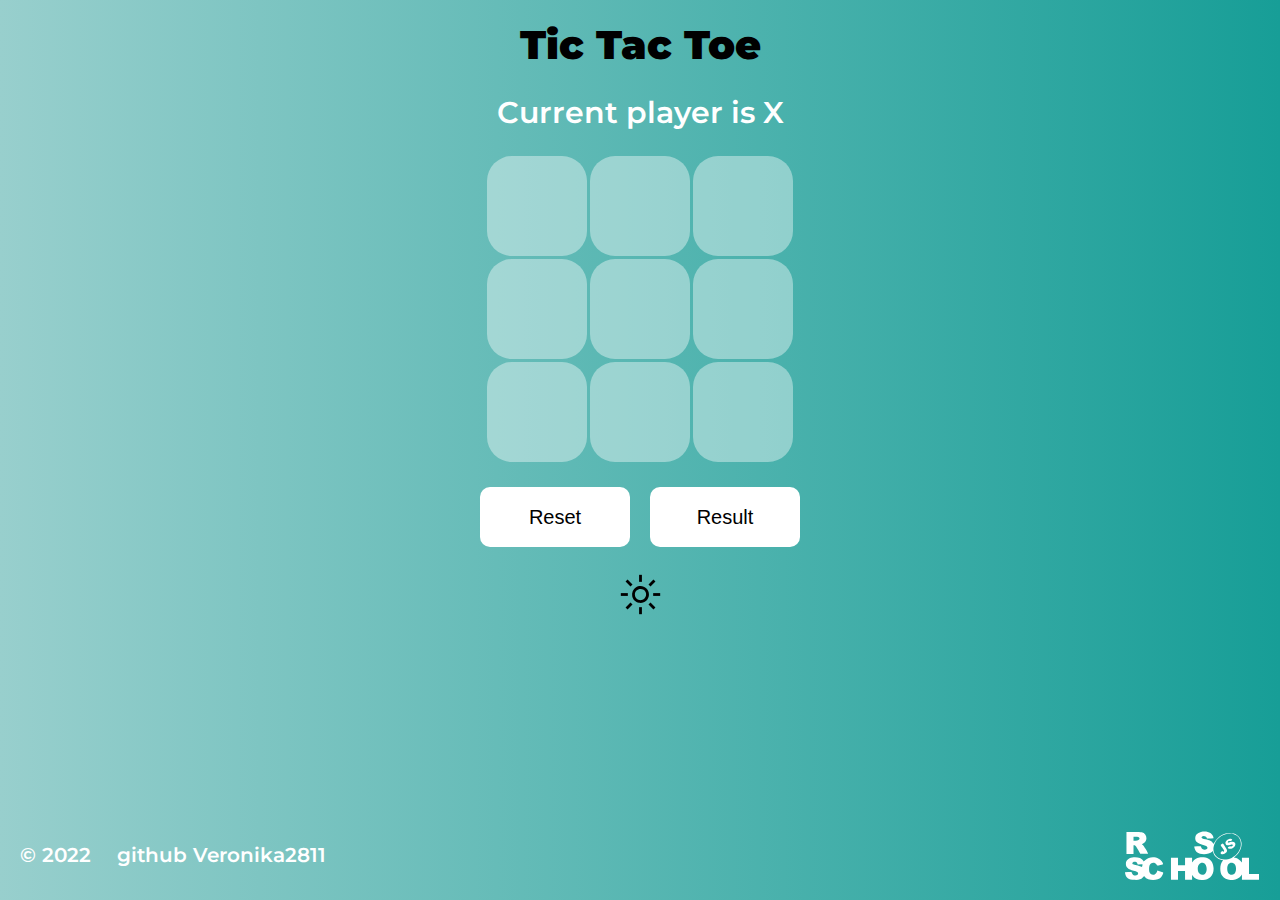
<file: tic-tac-toe/index.html>
<!DOCTYPE html>
<html lang="en">
  <head>
    <meta charset="UTF-8">
    <meta http-equiv="X-UA-Compatible" content="IE=edge">
    <meta name="viewport" content="width=device-width, initial-scale=1.0">
    <title>Tic Tac Toe</title>
    <link rel="shortcut icon" href="./images/favicon.ico">
    <link rel="preconnect" href="https://fonts.googleapis.com">
    <link rel="preconnect" href="https://fonts.gstatic.com" crossorigin>
    <link href="https://fonts.googleapis.com/css2?family=Montserrat:wght@400;600;900&display=swap" rel="stylesheet">
    <link rel="stylesheet" href="./styles/style.css">
  </head>
  <body class="body">
    <main class="game__wrapper">
      <h1 class="title">Tic Tac Toe</h1>
      <h2 class="subtitle">Current player is X</h2>
      <div class="game">
        <div class="game__item"></div>
        <div class="game__item"></div>
        <div class="game__item"></div>
        <div class="game__item"></div>
        <div class="game__item"></div>
        <div class="game__item"></div>
        <div class="game__item"></div>
        <div class="game__item"></div>
        <div class="game__item"></div>
      </div>
      <div class="buttons">
        <button class="button button_white button__reset">Reset</button>
        <button class="button button_white button__result">Result</button>
      </div>
      <div class="switch-theme"></div>
      <div class="result">
        <div class="overlay"></div>
        <div class="result__table">
          <p class="result__title">Game results</p>
          <ol class="result__saved"></ol>
          <button class="button button_modal result__close">Close</button>
        </div>
      </div>
      <div class="modal">
        <div class="overlay"></div>
        <div class="modal__window">
          <div class="modal__content"></div>
          <div class="button button_modal modal__close">Start</div>
        </div>
      </div>
    </main>
    <footer class="footer">
      <div>
        <span class="year">© 2022</span>
        <a class="footer__link" href="https://github.com/Veronika2811">github Veronika2811</a>
      </div>
      <a href="https://rs.school/js-stage0/" class="footer__link_rss"></a>
    </footer>
    <script type="module" src="./scripts/index.js"></script>
  </body>
</html>
</file>
<file: tic-tac-toe/styles/style.css>
* {
  margin: 0;
  padding: 0;
  box-sizing: border-box;
}

.body {
  display: flex;
  justify-content: space-between;
  flex-direction: column;
  min-height: 100vh;
  padding: 20px;
  font-family: 'Montserrat', sans-serif;
  font-size: 20px;
  color: #ffffff;
  background: linear-gradient(90deg, #98cfcd, #179e97);
}

.body.pink {
  background: linear-gradient(to left, #ffaf7b, #d76d77, #3a1c71);
  color: #000000;
}

@media (max-width: 365px) {
  .body {
    padding: 0;
  }
}

.game__wrapper {
  display: flex;
  flex-direction: column;
  align-items: center;
  gap: 15px;
}

.title {
  font-weight: 900;
  color: #000000;
  user-select: none;
}

.title.pink {
  color: #3a1c71;
}

.subtitle {
  padding: 10px 0;
  font-weight: 600;
  user-select: none;
}

.game {
  display: flex;
  flex-wrap: wrap;
  max-width: 306px;
  max-height: 306px;
  gap: 3px;
}

@media (max-width: 365px) {
  .game {
    max-width: 300px;
    max-height: 300px;
  }
}

.game__item {
  display: flex;
  justify-content: center;
  align-items: center;
  width: 100px;
  height: 100px;
  font-size: 60px;
  font-weight: 600;
  color: #000000;
  background-color: #fff;
  border-radius: 25px;
  transition: opacity 0.3s;
  opacity: 0.4;
  user-select: none;
  cursor: pointer;
}

@media (max-width: 365px) {
  .game__item {
    width: 98px;
    height: 98px;
  }
}

.game__item:hover {
  opacity: 0.6;
}

.buttons {
  display: flex;
  justify-content: center;
  flex-wrap: wrap;
}

.button {
  display: flex;
  justify-content: center;
  align-items: center;
  width: 150px;
  height: 60px;
  margin: 10px;
  font-size: 20px;
  border: none;
  border-radius: 10px;
  transition: all 0.3s;
  cursor: pointer;
}

.button:hover {
  font-weight: 600;
  box-shadow: 10px 5px 5px #000000;
}

.button_white {
  color: #000000;
  background: #ffffff;
}

.button_modal {
  color: #ffffff;
  background: #148c91;
}

.button_modal.pink {
  color: #ffffff;
  background: #d76d77;
}

.switch-theme {
  width: 45px;
  height: 45px;
  background: url('../images/svg/sun.svg') no-repeat;
  filter: invert(100%) sepia(0%) saturate(7476%) hue-rotate(29deg)
    brightness(108%) contrast(106%);
  transition: filter 0.3s;
}

.switch-theme:hover {
  filter: invert(0%) sepia(0%) saturate(0%) hue-rotate(21deg) brightness(97%)
    contrast(103%);
  cursor: pointer;
}

.play {
  width: 45px;
  height: 45px;
  background-image: url('../images/svg/play.svg');
  background-size: 100%;
  transition: filter 0.3s;
}

.play:hover {
  filter: invert(100%) sepia(0%) saturate(7500%) hue-rotate(66deg)
    brightness(88%) contrast(115%);
  cursor: pointer;
}

.result {
  position: absolute;
  top: 0;
  display: none;
  width: 100%;
  height: 100%;
}

.result__table {
  position: absolute;
  top: 50%;
  left: 50%;
  display: flex;
  flex-flow: column;
  justify-content: space-between;
  align-items: center;
  gap: 10px;
  width: 400px;
  height: 60%;
  padding: 20px;
  font-size: 15px;
  color: #000000;
  background-color: #fff;
  border-radius: 10px;
  transform: translate(-50%, -50%);
}

.result__title {
  font-size: 20px;
  font-weight: 900;
  color: #065535;
  user-select: none;
}

.result__title.pink {
  color: #3a1c71;
}

.result__saved {
  padding-left: 20px;
  user-select: none;
}

.modal {
  position: absolute;
  top: 0;
  left: 0;
  display: none;
  width: 100%;
  height: 100%;
  color: #000000;
}

.overlay {
  width: 100%;
  height: 100%;
  background-color: rgba(0, 0, 0, 0.8);
}

.overlay:hover {
  cursor: pointer;
}

.modal__window {
  position: absolute;
  top: 50%;
  left: 50%;
  display: flex;
  flex-flow: column;
  justify-content: center;
  align-items: center;
  gap: 10px;
  width: 400px;
  height: 200px;
  font-size: 17px;
  background-color: #ffffff;
  border: 1px solid #000000;
  border-radius: 10px;
  transform: translate(-50%, -50%);
}

.modal__content {
  font-weight: 900;
  color: #022c22;
  user-select: none;
}

.modal__content.pink {
  color: #3a1c71;
}

.modal__button:hover {
  color: #000000;
  box-shadow: 10px 5px 5px #000000;
  font-weight: 600;
}

.footer {
  display: flex;
  justify-content: space-between;
  align-items: center;
  font-weight: 600;
}

.footer__link {
  padding: 0 20px;
  color: #fff;
  text-decoration: none;
  transition: color 0.3s;
}

.footer__link:hover {
  color: #065535;
  cursor: pointer;
}

.footer__link.pink {
  color: #000000;
}

.footer__link.pink:hover {
  color: #d76d77;
}

.footer__link_rss {
  width: 135px;
  height: 50px;
  background-image: url('../images/svg/rss.svg');
  background-size: contain;
  background-repeat: no-repeat;
  transition: filter 0.3s;
  cursor: pointer;
}

.footer__link_rss:hover {
  filter: invert(83%) sepia(0%) saturate(900%) hue-rotate(123deg)
    brightness(91%) contrast(95%);
}

.footer__link_rss.pink {
  filter: invert(0%) sepia(4%) saturate(0%) hue-rotate(293deg) brightness(102%)
    contrast(105%);
}

.footer__link_rss.pink:hover {
  filter: invert(59%) sepia(34%) saturate(2432%) hue-rotate(312deg)
    brightness(95%) contrast(76%);
}
</file>
